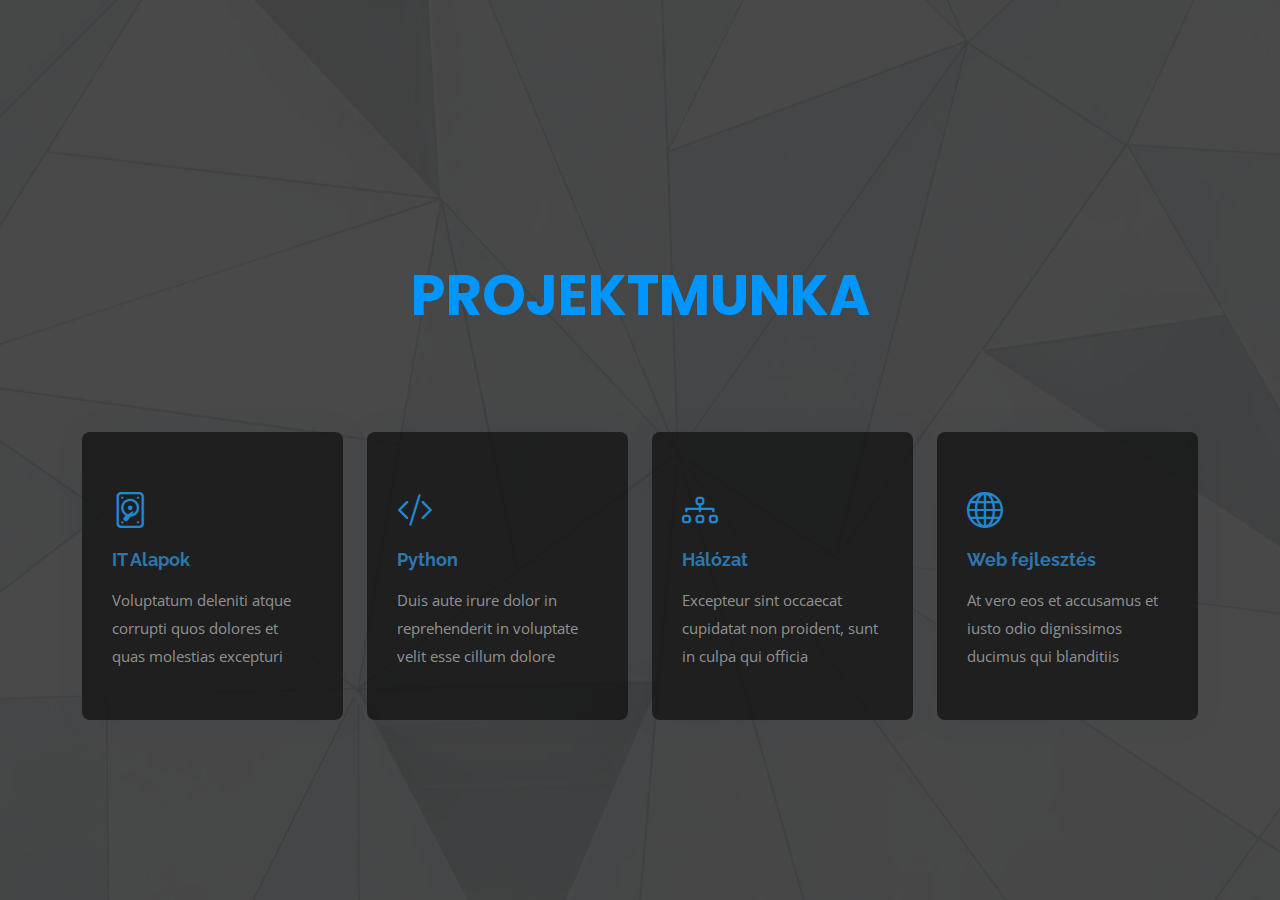
<file: index.html>
<!-- https://codepen.io/5t3ph/pen/qBdJVEq
https://www.w3schools.com/howto/tryit.asp?filename=tryhow_js_full_page_tabs
https://codepen.io/MananTank/pen/qBdyZXR
https://codepen.io/brandonmcconnell/pen/bZqGdw

-->

<!DOCTYPE html>
<html lang="hu">

<head>
  <meta charset="utf-8">
  <meta content="width=device-width, initial-scale=1.0" name="viewport">

  <title>teszt</title>

  <link href="https://fonts.googleapis.com/css?family=Open+Sans:300,300i,400,400i,600,600i,700,700i|Raleway:300,300i,400,400i,500,500i,600,600i,700,700i|Poppins:300,300i,400,400i,500,500i,600,600i,700,700i" rel="stylesheet">

  <link href="assets/vendor/bootstrap/css/bootstrap.min.css" rel="stylesheet">
  <link href="assets/vendor/bootstrap-icons/bootstrap-icons.css" rel="stylesheet">
  <link href="assets/vendor/boxicons/css/boxicons.min.css" rel="stylesheet">



  <link href="assets/css/style.css" rel="stylesheet">

</head>

<body>



  <section id="mainbox" class="d-flex align-items-center">
    <div class="container position-relative" >
      <div class="row justify-content-center">
        <div class="col-xl-7 col-lg-9 text-center">
          <h1>Projektmunka</h1>
        </div>
      </div>
 
      
      <div class="row icon-boxes">
        <div class="col-md-6 col-lg-3 d-flex align-items-stretch mb-5 mb-lg-0"  >
          <a href="italapok.html">
          <div class="icon-box">
            <div class="icon"><i class="bi bi-device-hdd"></i></div>
            <h4 class="title">IT Alapok </h4>
            <p class="description">Voluptatum deleniti atque corrupti quos dolores et quas molestias excepturi</p>
          </div>
        </a>
        </div>

        <div class="col-md-6 col-lg-3 d-flex align-items-stretch mb-5 mb-lg-0" >
          <a href="python.html">
          <div class="icon-box">
            <div class="icon"><i class="bi bi-code-slash"></i></div>
            <h4 class="title">Python</h4>
            <p class="description">Duis aute irure dolor in reprehenderit in voluptate velit esse cillum dolore</p>
          </div>
        </a>
        </div>


        <div class="col-md-6 col-lg-3 d-flex align-items-stretch mb-5 mb-lg-0" >
          <a href="http://">
          <div class="icon-box">
            <div class="icon"><i class="bi bi-diagram-3"></i></div>
            <h4 class="title">Hálózat</h4>
            <p class="description">Excepteur sint occaecat cupidatat non proident, sunt in culpa qui officia</p>
          </div>
        </a>
        </div>

        <div class="col-md-6 col-lg-3 d-flex align-items-stretch mb-5 mb-lg-0">
          <a href="web.html">
          <div class="icon-box">
            <div class="icon"><i class="bi bi-globe"></i></div>
            <h4 class="title">Web fejlesztés</h4>
            <p class="description">At vero eos et accusamus et iusto odio dignissimos ducimus qui blanditiis</p>
          </div>
        </a>
        </div>

      </div>
    </div>
  </section>


  <script src="assets/vendor/bootstrap/js/bootstrap.bundle.min.js"></script>
  <script src="https://cdnjs.cloudflare.com/ajax/libs/jquery/3.5.1/jquery.min.js"></script>


</body>

</html>
</file>
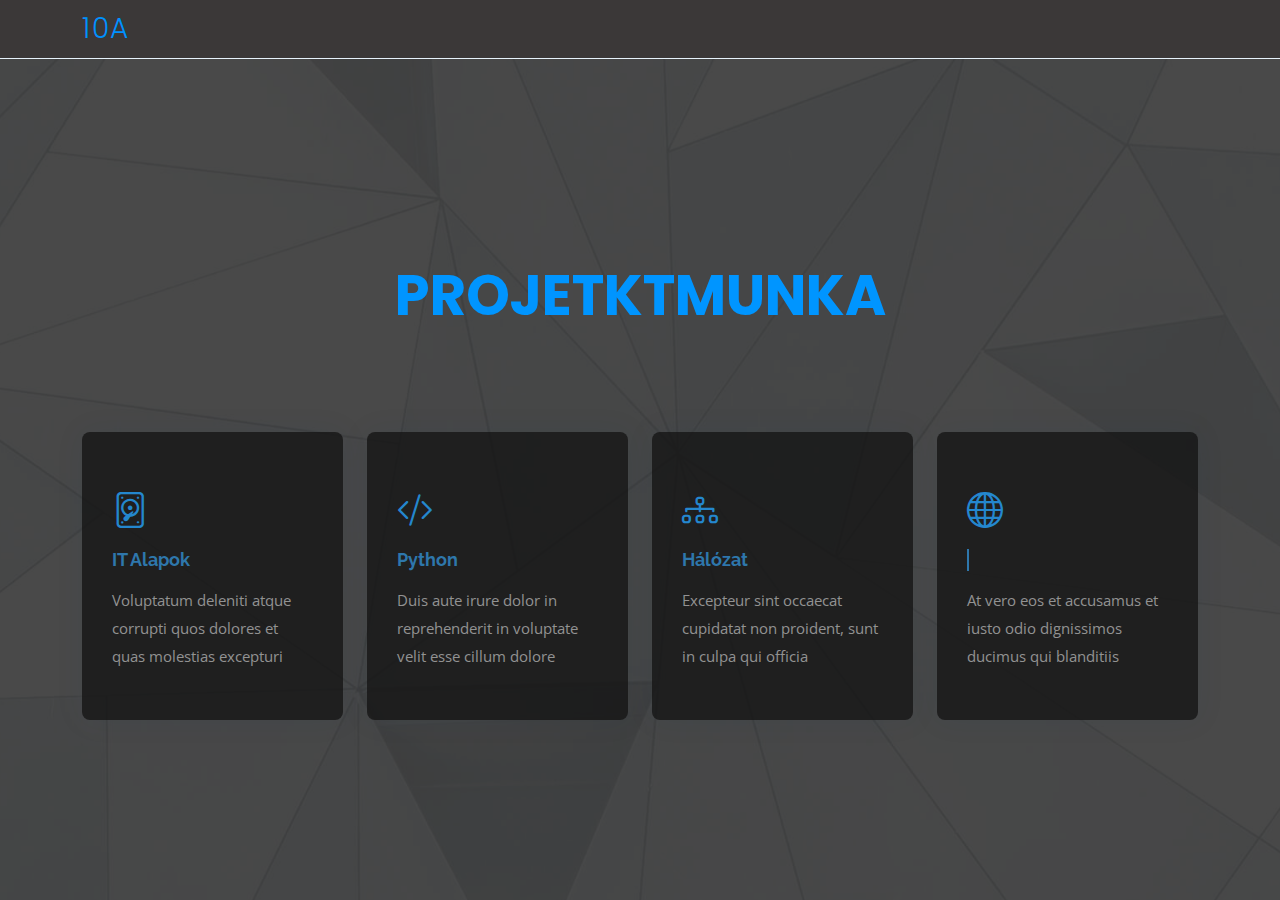
<file: iktprojekt-main/index.html>
<!-- https://codepen.io/5t3ph/pen/qBdJVEq
https://www.w3schools.com/howto/tryit.asp?filename=tryhow_js_full_page_tabs
https://codepen.io/MananTank/pen/qBdyZXR
https://codepen.io/brandonmcconnell/pen/bZqGdw

-->

<!DOCTYPE html>
<html lang="hu">

<head>
  <meta charset="utf-8">
  <meta content="width=device-width, initial-scale=1.0" name="viewport">

  <title>Főoldal</title>

  <link href="https://fonts.googleapis.com/css?family=Open+Sans:300,300i,400,400i,600,600i,700,700i|Raleway:300,300i,400,400i,500,500i,600,600i,700,700i|Poppins:300,300i,400,400i,500,500i,600,600i,700,700i" rel="stylesheet">

  <link href="assets/vendor/bootstrap/css/bootstrap.min.css" rel="stylesheet">
  <link href="assets/vendor/bootstrap-icons/bootstrap-icons.css" rel="stylesheet">
  <link href="assets/vendor/boxicons/css/boxicons.min.css" rel="stylesheet">

  <link href="style.css" rel="stylesheet">
</head>
<body>
  <header id="header" class="fixed-top">
    <div class="container d-flex align-items-center justify-content-between">
      <h1 class="logo"><a href="index.html">10A</a></h1>
    </div>
  </header>
  <section id="mainbox" class="d-flex align-items-center">
    <div class="container position-relative" >
      <div class="row justify-content-center">
        <div class="col-xl-7 col-lg-9 text-center">
          <h1>Projetktmunka</h1>
        </div>
      </div>

      <div class="row icon-boxes">
        <div class="col-md-6 col-lg-3 d-flex align-items-stretch mb-5 mb-lg-0"  >
          <a href="it.html">
          <div class="icon-box">
            <div class="icon"><i class="bi bi-device-hdd"></i></div>
            <h4 class="title">IT Alapok </h4>
            <p class="description">Voluptatum deleniti atque corrupti quos dolores et quas molestias excepturi</p>
          </div>
        </a>
        </div>

        <div class="col-md-6 col-lg-3 d-flex align-items-stretch mb-5 mb-lg-0" >
          <a href="py.html">
          <div class="icon-box">
            <div class="icon"><i class="bi bi-code-slash"></i></div>
            <h4 class="title">Python</h4>
            <p class="description">Duis aute irure dolor in reprehenderit in voluptate velit esse cillum dolore</p>
          </div>
        </a>
        </div>


        <div class="col-md-6 col-lg-3 d-flex align-items-stretch mb-5 mb-lg-0" >
          <a href="halozat.html">
          <div class="icon-box">
            <div class="icon"><i class="bi bi-diagram-3"></i></div>
            <h4 class="title">Hálózat</h4>
            <p class="description">Excepteur sint occaecat cupidatat non proident, sunt in culpa qui officia</p>
          </div>
        </a>
        </div>

        <div class="col-md-6 col-lg-3 d-flex align-items-stretch mb-5 mb-lg-0">
          <a href="web.html">
          <div class="icon-box">
            <div class="icon"><i class="bi bi-globe"></i></div>
            <h4 class="title iras">Web fejlesztés</h4>
            <p class="description">At vero eos et accusamus et iusto odio dignissimos ducimus qui blanditiis</p>
          </div>
        </a>
        </div>

      </div>
    </div>
  </section>
<script src="assets/vendor/bootstrap/js/bootstrap.bundle.min.js"></script>
</body>
</html>
</file>
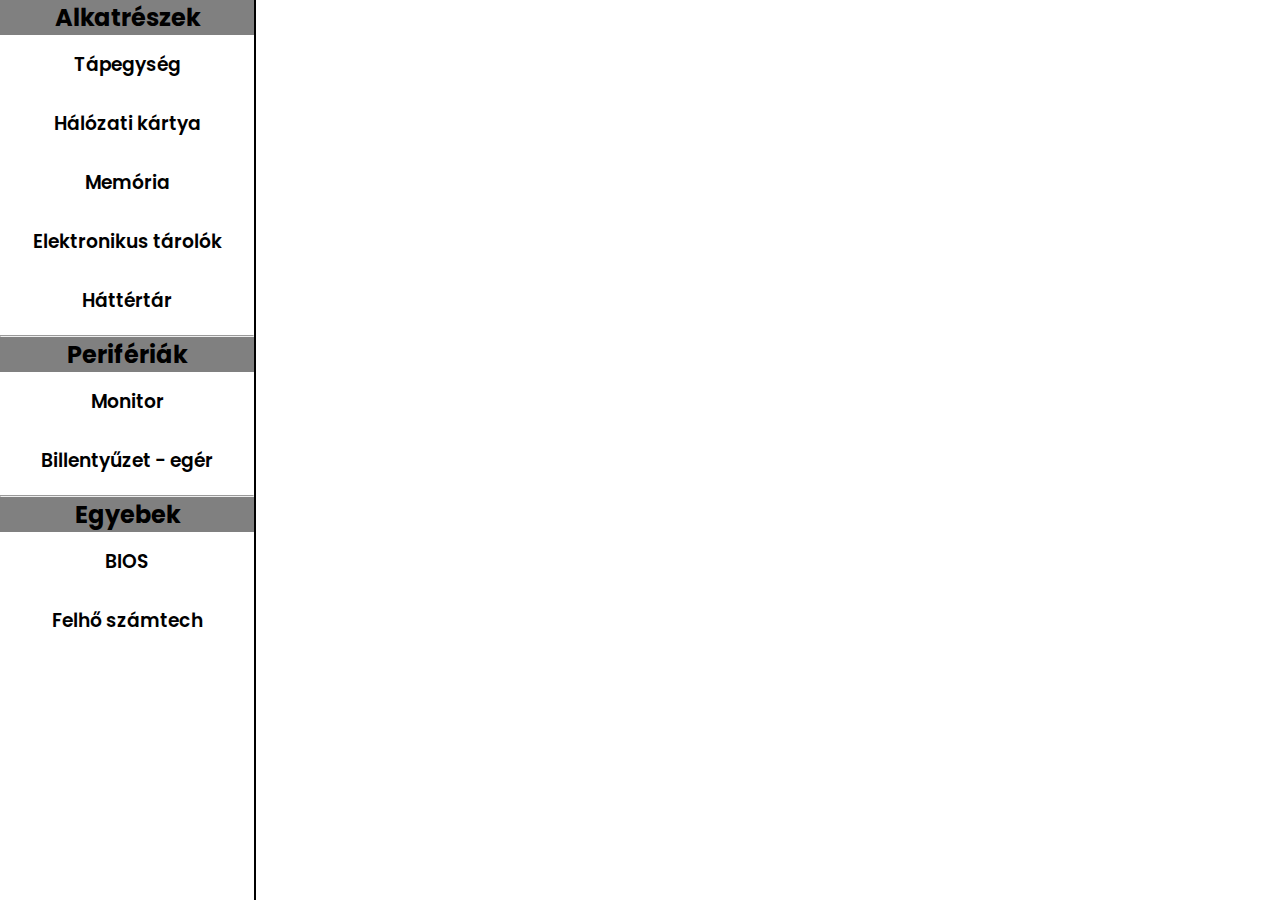
<file: italapok.html>
<!DOCTYPE html>
<html lang="hu">
  <head>
    <meta name="viewport" content="width=device-width, initial-scale=1.0" />
    <title>Tabs</title>
    <link href="https://fonts.googleapis.com/css2?family=Poppins:wght@400;600&display=swap" rel="stylesheet"/>
    <link rel="stylesheet" href="assets/css/italap.css" />
    <script src="https://cdnjs.cloudflare.com/ajax/libs/jquery/3.5.1/jquery.min.js"></script>
    <link href="assets/vendor/bootstrap-icons/bootstrap-icons.css" rel="stylesheet">
    <link href="assets/vendor/boxicons/css/boxicons.min.css" rel="stylesheet">
  </head>
  <body>
    
    <div class="container">

<div class="menuopen" id="menuopen">
  <button class="menubutton" id="menubutton" onclick="menuopen()"><i class="bi bi-list"></i></button>
</div>

<div class="menuclose" id="menuclose">
  <button class="menuclosebutton" id="menuclosebutton" onclick="menuclose()"><i class="bi bi-list"></i></button>
</div>

      <div class="tabs" id="tabs">
        <h4>Alkatrészek</h4>
           <h3 >Tápegység</h3>
           <h3>Hálózati kártya</h3>
           <h3>Memória</h3>
           <h3>Elektronikus tárolók</h3>
           <h3>Háttértár</h3>
           <hr>
        <h4>Perifériák</h4>
          <h3>Monitor</h3>
          <h3>Billentyűzet - egér</h3>
          <hr>
        <h4>Egyebek</h4>
          <h3>BIOS</h3>
          <h3>Felhő számtech</h3>
      </div>

      <div class="tab-content">
        <div>
          <h4 class="cim" style="padding: 15px">Tápegység</h4>
          <p>
             A számítógép működéséhez nagyon lényeges a gép működéséhez kellő feszültséget állítja elő. Angolul: Power Supply Unit (PSU).    
          </p>
          <p>-230V váltóáramot egyenárammá és törpefeszültséggé alakít</p>
          <h4 style="padding: 15px"><u>Kimenetek:</u></h4>
          <p>A kimenetek más-más feszültséget igényelnek </p>

          <ul>
            <li> -12V: COM-port magyarul, kommunikációs-port -nak negatív a feszültségszintje.</li>
            <li> +3,3V: Bővítőkártyák (mint Pl: PCI, AGP) és processzorok, integrált áramkörök.</li>
            <li>	+5VSB: Szünetmentes feszültség, a pc kikapcsolása után is megmarad. azoknak az
               eszközöknek marad fent, amik elindíthatják a számítógépet. PL: USB billentyűzet vagy
                egér, vagy PCI kártyák.</li>  
            <li> +5V: Kommunikációs csatornák, USB-s eszközöknek az energiája, Bővítőkártyáké és Hardverelemeké.</li>
            <li>	+12V: Többségben mechanikus egységeknek van (Ventilátor, Merevlemez, optikai lemezmeghajtó) </li>
          </ul>
          <h4 style="padding: 15px"><u>Fajtái:</u></h4>
          <ul>
            <li>	ATX: alaplap folyamatos áramellátás alatt van (+5V) így lehetséges az, hogy a gépet
               szoftveres úton leállítsuk, és külső hardveregységgel bekapcsoljuk (mint PL: modem, hálózati kártya)</li>
            <li> Külső tápegység</li>
            <li>	AT: Ezt au OP-rendszer nem tudja irányítani és nem tudja kikapcsolni 1996-ig P2-P3-mas 
              alaplapokig használták. Az ezen fajta tápegységek túlnyomóba ún kapcsolóüzemű
               tápegységek voltak.</li>
          </ul>


        </div>

        <div>
          <h4>Hálozati Kártya</h4>
          <p>
            A hálózati kártya a számítógépek hálózatra kapcsolódását és kommunikációját elérhetővé tévő kártya. Mostanság már az alaplapokba beépítve található.
          </p>

          <p>Sok féle hálózati kártya létezik, de szabványosítva vannak ezért mindegyik összeköthető a másikkal. Nincs szabványosítva viszont a számítógép hálózati kártya felülete.</p>

          <p>Régen koaxiális kábelt használtak, aminek előnye, hogy külön eszköz nélkül volt lehetséges másik eszközök hozzáadására a hálózathoz, logikusan ezzel csökkent a sávszélesség. </p>

          <p>Található a Kártyán legalább egy LED ami jelzi a fizikai réteg létét. Általában 2 LED van rajtuk ez a hibakeresés segítésére szolgál. A sárga LED akkor világít, ha jól csatlakozott az UTP-kábellel. A zöld LED akkor világít ha esélyt lát arra hogy 100Mbites legyen az adatátvitel.</p>

          <h4><u>Nagyobb gyártók: </u></h4>

          <ul>
           <li>3Com</li>
           <li>AEI Intelligent Technologies</li>
           <li>AMD</li>
           <li>ASIX Electronics</li>
           <li>Belkin</li>
           <li>Broadcom</li>
           <li>Cisco</li>
           <li>Digital Equipment Corporation</li>
           <li>D-Link</li>
           <li>Intel</li>
           <li>LeWiz Communications</li>
           <li>Linksys</li>
           <li>Marvell Technology Group</li>
           <li>National Semiconductor</li>
           <li>Netgear</li>
           <li>Novell</li>
           <li>Realtek</li>
           <li>VIA Networking</li>
          </ul>

        </div>

        <div>
          <h4>Memória</h4>
          <p><u> ROM:</u> Read Only Memory</p>
          <p>Csak olvasható.</p>
          <p>Kikapcsoláskor nem vesztik el a tartalmukat.</p>
          <p>Itt helyezkedik el a BIOS:  amely feladata a hardver ellenőrzés + Op. rendszer indítás</p>
          <p><u>A ROM fajtái:</u></p>
          
          <ul>
            <li>PROM: (Programmable ROM) egyszer írható</li>
            <li>EPROM: (Erasable PROM) többször írható és törölhető</li>
            <li>EEPROM: elektromos impulzussal törölhető újraírás előtt. Speciális változata a Flash memória.</li>
          </ul>

          <h4><u>Virtuális memória</u></h4>

          <p>Az operációs rendszer vagy a számítógép hardvere által nyújtott szolgáltatás.</p>
          <p>Az op. rendszer úgy szabadít fel operatív memóriát az éppen futó program számára, hogy a memóriában tárolt, 
            de éppen nem használt blokkokat kiírja a külső tárolóra, amikor pedig ismét szükség van rájuk, visszaolvassa őket.</p>

            <h4><u>Memóriák</u></h4>

            <p><u>Elsődleges memória</u></p>

            <ul>
              <li>Processzor regiszterei</li>
              <li>Processzor gyorsítótárai (cache, ejtsd: „kes”)</li>
              <li>Operatív memória</li>
            </ul>

            <p><u>Másodlagos memória</u></p>

            <ul>
              <li>Háttértárak</li>
            </ul>
            <p>Lassabbak mint az elsődleges memória</p>

            <p><u>Harmadlagos memória</u></p>

            <ul>
              <li>Különböző tároló rendszerek, pl.: CD, DVD, Pen-Drive</li>
              <li>Az operatív memória avagy központi memória</li>
            </ul>

            <p><u>Feladatai:</u></p>

            <ul>
              <li>A számítógép működése közben a végrehajtáshoz szükséges, valamint a végrehajtás alatt keletkező adatok tárolása.</li>
              <li>A belső tárakat a központi vezérlőegység közvetlenül eléri, ezért tartalmazza a végrehajtás alatt a program(ok) utasításait, és az ahhoz kapcsolódó adatokat.</li>
            </ul>

            <p>Mindkettő feladat elvégzéséhez szükséges adattárolás valósítja meg. (RAM)</p>
            <p>Gyorsítótár célja: információ hozzáférés gyorsítása.</p>
            <p>Gyorsítótárazásra leginkább akkor van szükség, ha a számítógép két alkatrészének adatkezelési sebessége számottevően eltér.</p>

            <P><U>Memória modul:</U></P>

            Csatlakozófelület: DDR1,DDR2,DDR3,DDR4,DDR5

            <p>OM Memóriamodul </p>
            <p>Ha pl. grafikus memória, grafikus kártyán találjuk. </p>

            <p><u>Memória hibák - hibaelhárítás</u></p>
            <P>Folyamatos sípolás: hibás memória behelyezés, vagy fizikai sérülés, vagy antisztatikus sérülés, memória slot hiba, stb.</P>
            <br>
            <p>Rendszerhasználat közben:</p>
            <p>Intenzív memóriahasználat során „kékhalál” </p>
            <p>Grafikus hiba -> grafikus kártya memória hibája</p>
            <p>Boot hiba, már rendszerfelállás során kékhalál, rosszabb esetben nincs boot se, csupán folyamatos sípolás. -> vissza az első pontra</p>

        </div>

        <div>
          <h4>asd2 Title</h4>
          <p>
 
          </p>
        </div>

        <div>
          <h4>Háttértárak</h4>
          <p><u>Definíció</u>: "Nagy mennyiség tárolásásra alkalmas ki- és bemeneti periféria."Eltárolja a rendszer alapprogramjait, és a felhasználó adatait; programjait.</p>
          <p><u>Típusai:</u></p>

          <ul>
            <li>Papíralapú (pl.: lyukszallag; lyukkártya)</li>
            <li>Mégneses (pl.: Floppy; Winchester)</li>
            <li>Optikai (pl.: CD; DVD; )</li>
            <li>Elektronikus (pl.: Ram; Rom; Flashmemória)</li>
          </ul>

          <p><u>Merevlemez(winchester):</u></p>

          <p>Mágnesezhető réteggel bevont lemezen tárolja az adatokat.</p>
          <p>Író; Olvasó fej.</p>
          <p>Állandóan forog, sebességét fordulatszámban (RotatePerMinuter-ben) mérik.</p>
          <ul><li style="margin: 0em;">5400 - 7200 rmp.</li></ul>

          <p><u>Adattárolás a merevlemezen:</u></p>

          <p>Irás: A felyben levő áram dönti el a mágneses részecskék irányát.</p>
          <p>Olvasás: A terkecsbe vezetett áram a nullákat ignorálja, az egyeseknél irányt vált.</p>
          <p>A lemez gyűrűkre > sávokra > szektorokra van felosztva.</p>
          <p>Egy szektor általában 512 bájt.</p>
          <p>Ez a felosztás a helymegadást, és a programok számára hely lefoglalását szolgálja.</p>

          <p><u>SSD:</u></p>
          <p>Elektronikus háttértár.</p>

          <p>Típusai:</p>
          <ul>
            <li>SRAM/DRAM alapú</li>
            <li>Flash alapú</li>

          </ul>

          <p>Nincsenek mozgó alkatrészek.</p>

          <p><u>Raid:</u></p>

          <p>Megtöbbszörözött tárolórendszer, amit a felhasználó egyként tud kezelni. Legalább két merevlemesz szükséges hozzá. Gyors és hibatűrő.

            <p><u>Raid 0:</u> </p>

            <p>Stripping/Sávozás:</p>
            <p>Nagy sebesség fájlok egyenletes elosztása miatt.</p>
            <p>A merevlemezek kapacitása összeadódik.</p>
            <p>Túl nagy állományokat szétdarabolja, és elosztja.</p>
            </p>

            <p><u>Raid 1:</u></p>
            <p>Mirroring/Tülrözés</p>
            <p>Ez a legbiztonságosabb, de drága.</p>
            <p>Többszörös mentés.</p>

            <p><u>Raid 0-1:</u></p>
            <p>Stipping + Mirroring(Sávozás és tükrözés): Stipping + Mirroring(Sávozás és tükrözés):</p>

        </div>



        <div>
          <h4>Third Title</h4>
          <p>

          </p>
        </div>
        <div>
          <h4>4 Title</h4>
          <p>

          </p>
        </div>
        <div>
          <h4 style="padding: 15px">BIOS</h4>

          <p>A BIOS (Basic Input Output System) a számítógépek nélkülözhetetlen része. 
            Anno nagyobb szerepe jutott a számítógép és a hardverek működésében, illetve a hardver
             és szoftver összeköttetésében, manapság ez kissé háttérbe szorult, de az indításnál
              létfontosságú szerepet kap.</p>
            
            <p>A BIOS fizikailag egy elektromos úton programozható ROM (EEPROM) chip, 
              amelynek manapság továbbfejlesztett flashtárolós változatát alkalmazzák.
               Ez elektromos úton törölhető, írható, frissíthető, és a beleírt program nem vész el a
                tápellátás hiányában. A BIOS-ban elvégzett beállításokat nem a ROM, hanem egy RAM tárolja.</p>

              <p>A RAM előnye: Ha valamit elállítunk a BIOS-ban, ami megakadályozza a számítógép elindulását,
                 azt szoktuk tenni, hogy töröljük a beállításokat a RAM tápellátásának megszakításával 
                 (elem eltávolítása, BIOS reset gomb vagy jumper), aminek hatására a BIOS alapbeállításaival
                  indul a gép.</p>

                <p>Maga a BIOS-kód 16 bites, a korszerű operációs rendszerek munkájuk során nem tudják használni.</p>
              
              <h4 style="padding: 15px"><u>BIOS Feladatai</u> </h4>
                <ul>
                  <li>	A számítógép indításához kapcsolódó beállítások és ellenőrzések elvégzése</li>
                  <li>	Eszközeink típusának és adatainak ellenőrzése, illetve alap működési módjuk beállítása</li>
                  <li>	A BIOS másik fontos feladata az operációs rendszer behúzójának, a merevlemez Master Boot Recordjának betöltése a memóriába, majd a vezérlés átadása erre a kódrészletre.</li>
                </ul>
                
                <h4 style="padding: 15px"><u>Belépés a BIOS-ba</u></h4>
                <p>A BIOS-beállítómenü elérése egy billentyű vagy billentyűkombináció lenyomásával lehetséges.
                   Az, hogy az adott alaplapunknál melyik ez a billentyű, arról az indításkor látható képernyőn
                    kaphatunk információt, vagy az alaplap kézikönyvében nézhetjük meg.</p>
                  <p>Az indító billentyűk lehetnek: DEL, Delete, F2, F8, F11 vagy F12 billentyűk.</p>
                  <p>Belépés után egy több elemből álló menürendszer tárul elénk. Az alapértelmezés 
                    szerinti menüpontok száma gyártónként eltérő lehet, ám mégis hasonló lehetőségeket lelhetünk fel.</p>

        </div>
        
                  <div>
                    <h4>asd5 Title</h4>
                    <p>
 
                    </p>
                  </div>

      </div>
    </div>
    <script src="assets/js/italapok.js"></script>
  </body>
</html>
</file>
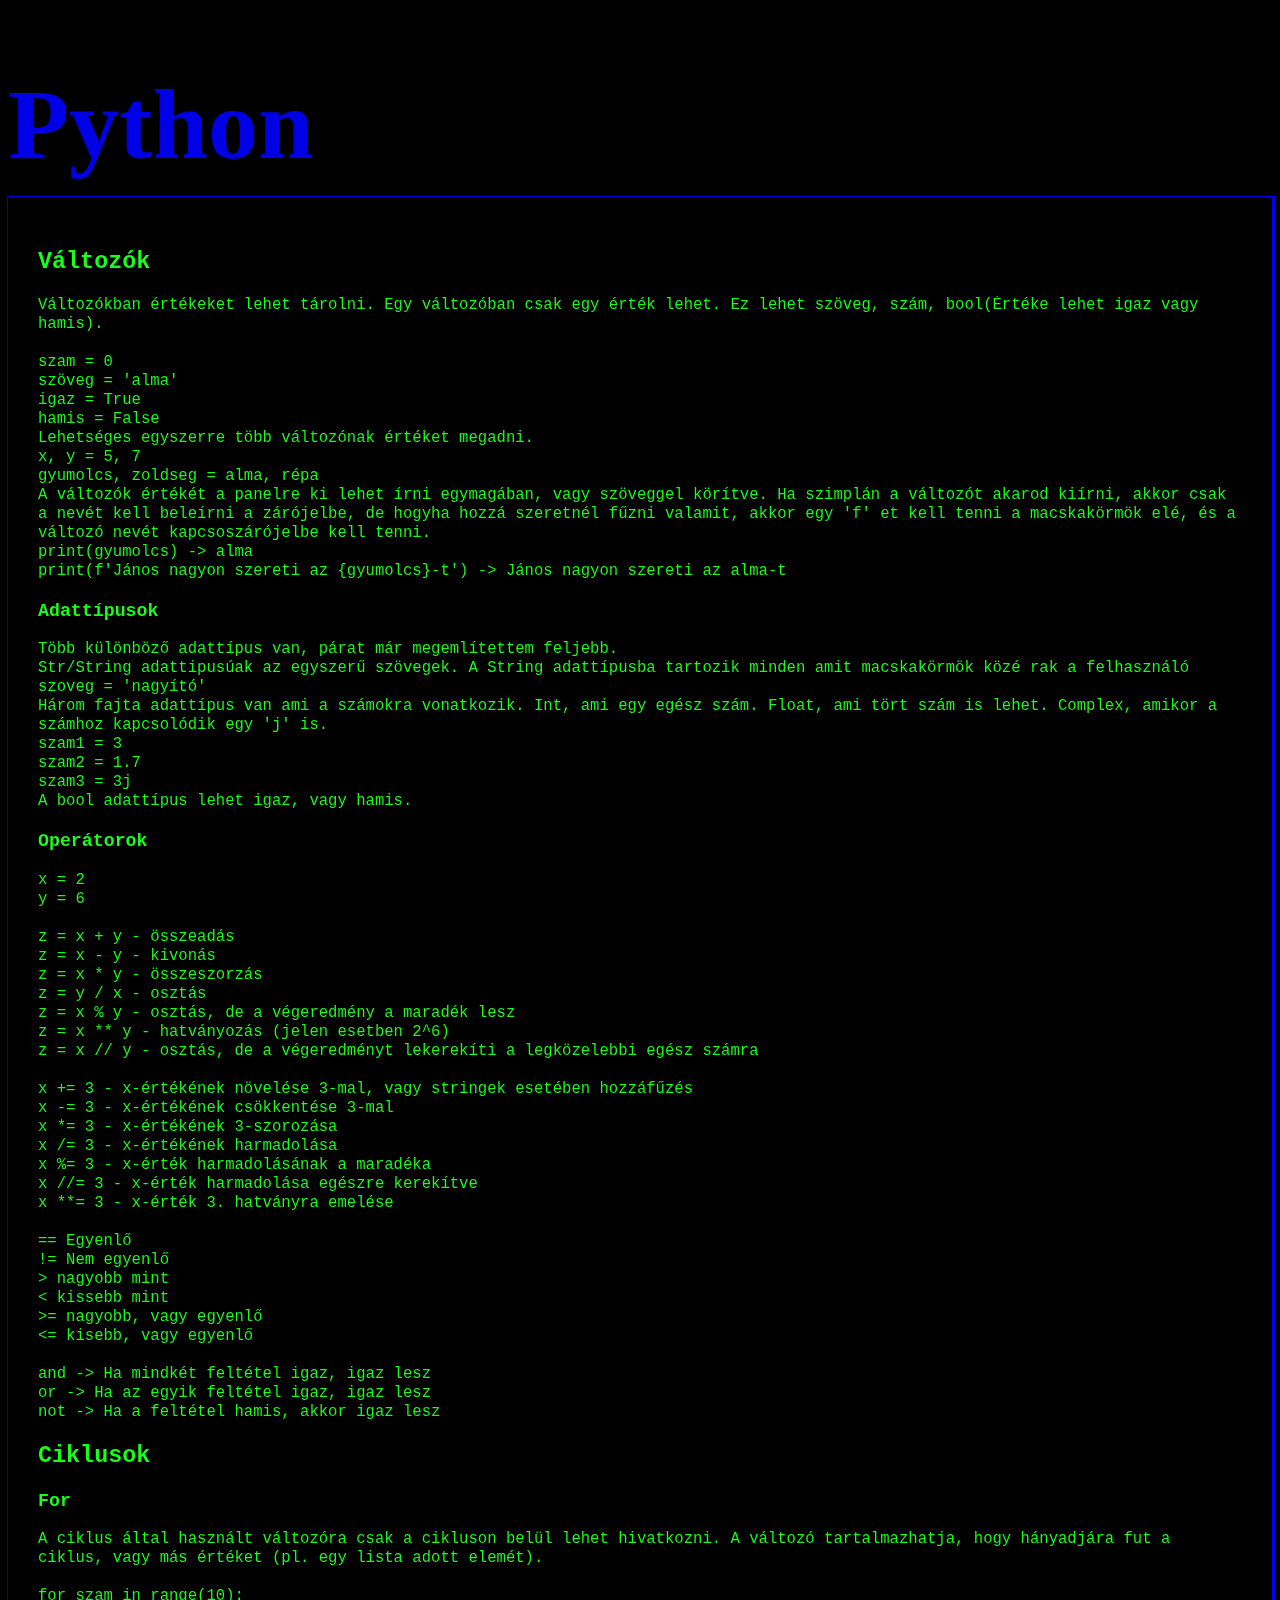
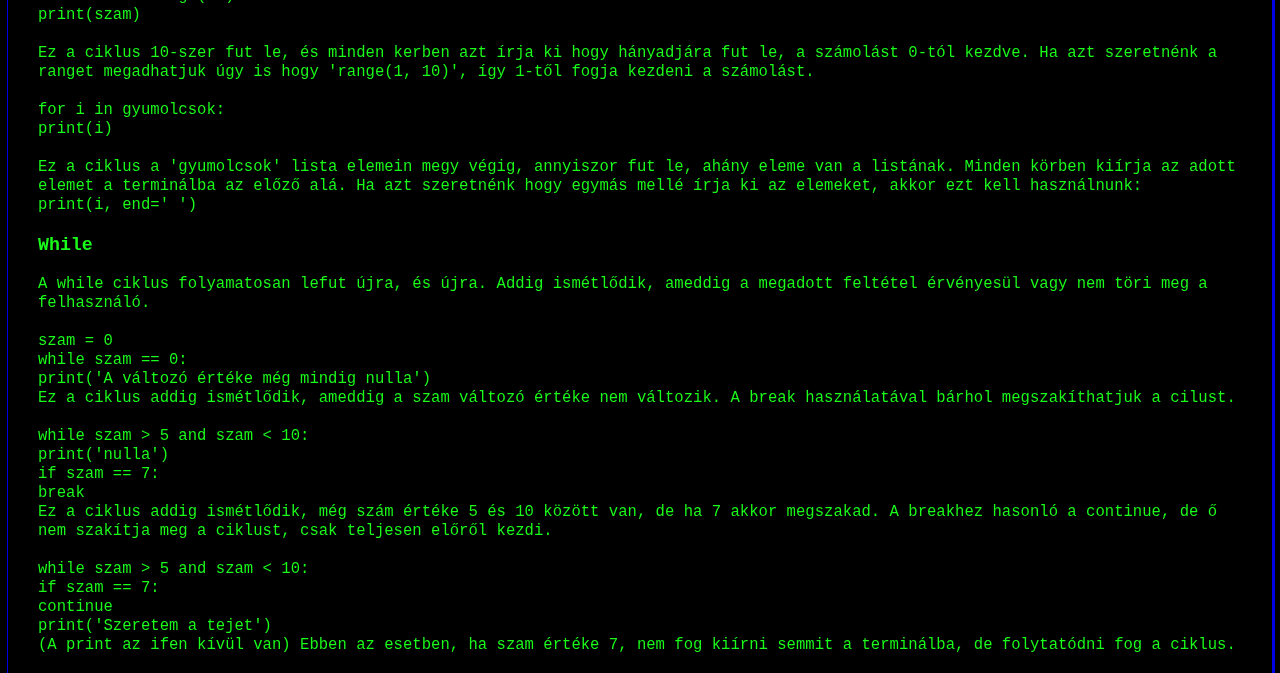
<file: python.html>
<!DOCTYPE html>
<html lang="en">
<head>
    <meta charset="UTF-8">
    <meta http-equiv="X-UA-Compatible" content="IE=edge">
    <meta name="viewport" content="width=device-width, initial-scale=1.0">
    <title>Document</title>
    <link href="https://cdn.jsdelivr.net/npm/bootstrap@5.1.3/dist/css/bootstrap.min.css" rel="stylesheet" integrity="sha384-1BmE4kWBq78iYhFldvKuhfTAU6auU8tT94WrHftjDbrCEXSU1oBoqyl2QvZ6jIW3" crossorigin="anonymous">
    <link rel="stylesheet" href="assets/css/python.css">

</head>
<body>

    <div class="container">
        
            <div class="egy col-md-12">
               <h1 class="cim">Python</h1>
            </div>
            <div class="panel col-md-12">
                <h2><span class="type" style="--n:8">Változók</span></h2>
                <p><span class="type" style="--n:5000000">Változókban értékeket lehet tárolni. Egy változóban csak egy érték lehet. Ez lehet szöveg, szám, bool(Értéke lehet igaz vagy hamis). <br><br> szam = 0 <br> szöveg = 'alma' <br> igaz = True <br> hamis = False <br> Lehetséges egyszerre több változónak értéket megadni. <br> x, y = 5, 7 <br> gyumolcs, zoldseg = alma, répa <br> A változók értékét a panelre ki lehet írni egymagában, vagy szöveggel körítve. Ha szimplán a változót akarod kiírni, akkor csak a nevét kell beleírni a zárójelbe, de hogyha hozzá szeretnél fűzni valamit, akkor egy 'f' et kell tenni a macskakörmök elé, és a változó nevét kapcsoszárójelbe kell tenni. <br> print(gyumolcs) -> alma <br> print(f'János nagyon szereti az {gyumolcs}-t') -> János nagyon szereti az alma-t</span></p>
                <h3><span class="type" style="--n:50000">Adattípusok</span></h3>
                <p><span class="type" style="--n:50000">Több különböző adattípus van, párat már megemlítettem feljebb. <br> Str/String adattipusúak az egyszerű szövegek. A String adattípusba tartozik minden amit macskakörmök közé rak a felhasználó <br> szoveg = 'nagyító' <br> Három fajta adattípus van ami a számokra vonatkozik. Int, ami egy egész szám. Float, ami tört szám is lehet. Complex, amikor a számhoz kapcsolódik egy 'j' is. <br> szam1 = 3 <br> szam2 = 1.7 <br> szam3 = 3j <br> A bool adattípus lehet igaz, vagy hamis. <br>  </span></p>
                <h3><span class="type" style="--n:50000">Operátorok</span></h3>
                <p><span class="type" style="--n:50000">
                    x = 2<br>
                    y = 6<br>
                    <br>
                    z = x + y - összeadás<br>
                    z = x - y - kivonás<br>
                    z = x * y - összeszorzás<br>
                    z = y / x - osztás<br>
                    z = x % y - osztás, de a végeredmény a maradék lesz<br>
                    z = x ** y - hatványozás (jelen esetben 2^6)<br>
                    z = x // y - osztás, de a végeredményt lekerekíti a legközelebbi egész számra<br>
                    <br>
                    x += 3 - x-értékének növelése 3-mal, vagy stringek esetében hozzáfűzés<br>
                    x -= 3 - x-értékének csökkentése 3-mal<br>
                    x *= 3 - x-értékének 3-szorozása<br>
                    x /= 3 - x-értékének harmadolása<br>
                    x %= 3 - x-érték harmadolásának a maradéka<br>
                    x //= 3 - x-érték harmadolása egészre kerekítve<br>
                    x **= 3 - x-érték 3. hatványra emelése<br>
                    <br>
                    == Egyenlő<br>
                    != Nem egyenlő<br>
                    > nagyobb mint<br>
                    < kissebb mint<br>
                    >= nagyobb, vagy egyenlő<br>
                    <= kisebb, vagy egyenlő<br>
                    <br>
                    and -> Ha mindkét feltétel igaz, igaz lesz<br>
                    or -> Ha az egyik feltétel igaz, igaz lesz<br>
                    not -> Ha a feltétel hamis, akkor igaz lesz</span></p>
                <h2><span class="type" style="--n:50000">Ciklusok</span></h2>
                <h3><span class="type" style="--n:50000">For</span></h3>
                <p><span class="type" style="--n:50000"> A ciklus által használt változóra csak a cikluson belül lehet hivatkozni. A változó tartalmazhatja, hogy hányadjára fut a ciklus, vagy más értéket (pl. egy lista adott elemét). <br><br> for szam in range(10): <br>  print(szam) <br><br> Ez a ciklus 10-szer fut le, és minden kerben azt írja ki hogy hányadjára fut le, a számolást 0-tól kezdve. Ha azt szeretnénk a ranget megadhatjuk úgy is hogy 'range(1, 10)', így 1-től fogja kezdeni a számolást. <br><br> for i in gyumolcsok: <br>  print(i) <br><br> Ez a ciklus a 'gyumolcsok' lista elemein megy végig, annyiszor fut le, ahány eleme van a listának. Minden körben kiírja az adott elemet a terminálba az előző alá. Ha azt szeretnénk hogy egymás mellé írja ki az elemeket, akkor ezt kell használnunk: <br> print(i, end=' ')</span></p>
                <h3><span class="type" style="--n:50000">While</span></h3>
                <p><span class="type" style="--n:50000">A while ciklus folyamatosan lefut újra, és újra. Addig ismétlődik, ameddig a megadott feltétel érvényesül vagy nem töri meg a felhasználó. <br><br> szam = 0 <br> while szam == 0: <br> print('A változó értéke még mindig nulla') <br> Ez a ciklus addig ismétlődik, ameddig a szam változó értéke nem változik. A break használatával bárhol megszakíthatjuk a cilust. <br><br> while szam > 5 and szam < 10: <br>    print('nulla')<br>  if szam == 7: <br>      break <br> Ez a ciklus addig ismétlődik, még szám értéke 5 és 10 között van, de ha 7 akkor megszakad. A breakhez hasonló a continue, de ő nem szakítja meg a ciklust, csak teljesen előről kezdi. <br><br> while szam > 5 and szam < 10: <br> if szam == 7: <br> continue <br> print('Szeretem a tejet') <br> (A print az ifen kívül van) Ebben az esetben, ha szam értéke 7, nem fog kiírni semmit a terminálba, de folytatódni fog a ciklus. </span></p>
                <h2><span class="type" style="--n:50000">If...esle</span></h2>
                <p><span class="type" style="--n:50000"></span></p>
            </div>
    
    </div>
    

        
    

    <script src="https://cdn.jsdelivr.net/npm/bootstrap@5.1.3/dist/js/bootstrap.bundle.min.js" integrity="sha384-ka7Sk0Gln4gmtz2MlQnikT1wXgYsOg+OMhuP+IlRH9sENBO0LRn5q+8nbTov4+1p" crossorigin="anonymous"></script>
</body>
</html>
</file>
<file: assets/css/style.css>
body {
  font-family: "Open Sans", sans-serif;
  color: #2b2626;

}

a {
  color: #2487ce;
  text-decoration: none;
}

a:hover {
  color: #469fdf;
  text-decoration: none;
}

h1, h2, h3, h4, h5, h6 {
  font-family: "Raleway", sans-serif;
}



@media screen and (max-width: 768px) {
  [data-aos-delay] {
    transition-delay: 0 !important;
  }
}

#header {
  transition: all 0.5s;
  background: rgb(24, 23, 23);
  z-index: 997;
  padding: 15px 0;
  border-bottom: 1px solid #e6f2fb;
}
#header .logo {
  font-size: 28px;
  margin: 0;
  padding: 0;
  line-height: 1;
  font-weight: 300;
  letter-spacing: 0.5px;
  font-family: "Poppins", sans-serif;
}
#header .logo a {
  color: #0091ff;
}
#header .logo img {
  max-height: 40px;
}
@media (max-width: 992px) {
  #header .logo {
    font-size: 28px;
  }
}

#mainbox {
  width: 100%;
  height: 100vh;
  position: relative;
  background: url("../img/bgimage.jpg") top center;
  background-size: cover;
  position: relative;
}
#mainbox:before {
  content: "" ;
  background: rgba(19, 20, 20, 0.774);
  position: absolute;
  bottom: 0;
  top: 0;
  left: 0;
  right: 0;
}

#mainbox .container {
  padding-top: 80px;
}


#mainbox h1 {
  margin: 0;
  font-size: 56px;
  font-weight: 700;
  line-height: 72px;
  color: #0095ff;
  font-family: "Poppins", sans-serif;
  text-transform:uppercase;
}
#mainbox h2 {
  color: #a5a0a0;
  margin: 10px 0 0 0;
  font-size: 22px;
}

#mainbox .icon-boxes {
  margin-top: 100px;
}
#mainbox .icon-box {
  padding: 50px 30px;
  position: relative;
  overflow: hidden;
  background: rgba(19, 20, 20, 0.774);
  box-shadow: 0 0 29px 0 rgba(18, 66, 101, 0.08);
  transition: all 0.3s ease-in-out;
  border-radius: 8px;
  z-index: 1;
}

#mainbox .icon-box .title {
  font-weight: 700;
  margin-bottom: 15px;
  font-size: 18px;
  color: #2e77ac;
}

#mainbox .icon-box .description {
  font-size: 15px;
  line-height: 28px;
  margin-bottom: 0;
  color: rgb(146, 146, 146);
}
#mainbox .icon-box .icon {
  margin-bottom: 20px;
  padding-top: 10px;
  display: inline-block;
  transition: all 0.3s ease-in-out;
  font-size: 36px;
  line-height: 1;
  color: #2487ce;
}
#mainbox .icon-box:hover {
  transform: scale(1.08);
}
#mainbox .icon-box:hover .title a {
  color: #1b8ddf;
}
@media (min-width: 1024px) {
  #mainbox {
    background-attachment: fixed;
  }
}
@media (max-height: 800px) {
  #mainbox {
    height: auto;
  }
}
@media (max-width: 992px) {
  #mainbox {
    height: auto;
  }
  #mainbox h1 {
    font-size: 28px;
    line-height: 36px;
  }
  #mainbox h2 {
    font-size: 18px;
    line-height: 24px;
  }
}


section {
  padding: 80px 0;
  overflow: hidden;
}

.section-bg {
  background-color: #f8fbfe;
}

.section-title {
  text-align: center;
  padding-bottom: 30px;
}
.section-title h2 {
  font-size: 32px;
  font-weight: bold;
  text-transform: uppercase;
  margin-bottom: 20px;
  padding-bottom: 0;
  color: #124265;
}
.section-title p {
  margin-bottom: 0;
  font-size: 14px;
  color: #919191;
}

.button{
  background: blue;
  border: transparent;
  height: 310px;
}

.buttton:hover{
    transform: scale(1.08);
}

 .typing-demo {
  width: 0;
  animation: typing 1s steps(20), blink  infinite ;
  white-space: nowrap;
  overflow: hidden;
  border-right: 3px solid;
  font-family: monospace;
  font-size: 2em;
}

@keyframes typing {
  from { width: 100%}
  to { width: 0%}
}
    
@keyframes blink {
  50% {
    border-color: transparent
  }
}
</file>
<file: iktprojekt-main/style.css>
/* Open Sans , Raleway , Pixeles , Kerekített sarok , PS2P betűtípusok*/
@import url('https://fonts.googleapis.com/css2?family=Audiowide&family=Open+Sans:ital,wght@0,300;0,400;0,500;0,600;0,700;0,800;1,300;1,400;1,500;1,600;1,700;1,800&family=Permanent+Marker&family=Press+Start+2P&family=Staatliches&display=swap');


body {
  font-family: "Open Sans", sans-serif;
  color: #444444;
  overflow: hidden;
}

a {
  color: #2487ce;
  text-decoration: none;
}

a:hover {
  color: #469fdf;
  text-decoration: none;
}

h1, h2, h3, h4, h5, h6 {
  font-family: "Raleway", sans-serif;
}



@media screen and (max-width: 768px) {
  [data-aos-delay] {
    transition-delay: 0 !important;
  }
}

#header {
  transition: all 0.5s;
  background: rgb(59, 56, 56);
  z-index: 997;
  padding: 15px 0;
  border-bottom: 1px solid #e6f2fb;
}
#header .logo {
  font-size: 28px;
  margin: 0;
  padding: 0;
  line-height: 1;
  font-weight: 300;
  letter-spacing: 0.5px;
  font-family: "Poppins", sans-serif;
}
#header .logo a {
  color: #0091ff;
}
#header .logo img {
  max-height: 40px;
}
@media (max-width: 992px) {
  #header .logo {
    font-size: 28px;
  }
}

#mainbox {
  width: 100%;
  height: 100vh;
  position: relative;
  background: url("assets/img/mainbox-bg.jpg") top center;
  background-size: cover;
  position: relative;
}
#mainbox:before {
  content: "" ;
  background: rgba(19, 20, 20, 0.774);
  position: absolute;
  bottom: 0;
  top: 0;
  left: 0;
  right: 0;
}

#mainbox .container {
  padding-top: 80px;
}


#mainbox h1 {
  margin: 0;
  font-size: 56px;
  font-weight: 700;
  line-height: 72px;
  color: #0095ff;
  font-family: "Poppins", sans-serif;
  text-transform:uppercase;
}
#mainbox h2 {
  color: #a5a0a0;
  margin: 10px 0 0 0;
  font-size: 22px;
}

#mainbox .icon-boxes {
  margin-top: 100px;
}
#mainbox .icon-box {
  padding: 50px 30px;
  position: relative;
  overflow: hidden;
  background: rgba(19, 20, 20, 0.774);
  box-shadow: 0 0 29px 0 rgba(18, 66, 101, 0.08);
  transition: all 0.3s ease-in-out;
  border-radius: 8px;
  z-index: 1;
}

#mainbox .icon-box .title {
  font-weight: 700;
  margin-bottom: 15px;
  font-size: 18px;
  color: #2e77ac;
}

#mainbox .icon-box .description {
  font-size: 15px;
  line-height: 28px;
  margin-bottom: 0;
  color: rgb(146, 146, 146);
}
#mainbox .icon-box .icon {
  margin-bottom: 20px;
  padding-top: 10px;
  display: inline-block;
  transition: all 0.3s ease-in-out;
  font-size: 36px;
  line-height: 1;
  color: #2487ce;
}
#mainbox .icon-box:hover {
  transform: scale(1.08);
}
#mainbox .icon-box:hover .title a {
  color: #1b8ddf;
}
@media (min-width: 1024px) {
  #mainbox {
    background-attachment: fixed;
  }
}
@media (max-height: 800px) {
  #mainbox {
    height: auto;
  }
}
@media (max-width: 992px) {
  #mainbox {
    height: auto;
  }
  #mainbox h1 {
    font-size: 28px;
    line-height: 36px;
  }
  #mainbox h2 {
    font-size: 18px;
    line-height: 24px;
  }
}


section {
  padding: 80px 0;
  overflow: hidden;
}

.section-bg {
  background-color: #f8fbfe;
}

.section-title {
  text-align: center;
  padding-bottom: 30px;
}
.section-title h2 {
  font-size: 32px;
  font-weight: bold;
  text-transform: uppercase;
  margin-bottom: 20px;
  padding-bottom: 0;
  color: #124265;
}
.section-title p {
  margin-bottom: 0;
  font-size: 14px;
  color: #919191;
}

.button{
  background: blue;
  border: transparent;
  height: 310px;
}

.buttton:hover{
    transform: scale(1.08);
}

.iras {
  width: 0;
  animation: iras 3s steps(20), vonal;
  white-space: nowrap;
  overflow: hidden;
  border-right: 2px solid;
  font-family: monospace;
  font-size: 2em;
  -webkit-animation: iras 3s steps(20), vonal;
}

@keyframes iras {
  from { width: 50%}
  to { width: 0%}
}
    
@keyframes vonal {
  50% {
    border-color: transparent
  }
}
</file>
<file: assets/css/italap.css>
* {
  padding: 0;
  margin: 0;
  box-sizing: border-box;
  font-family: "Poppins", sans-serif;
}
body {
  background-color: #ffffff;
}

.container {
  width:100vw;

}

.menuopen{
  display: none;
}

.menuclose{
  display: none;
}

.tabs {
  margin: 0;
  padding: 0;
  width: 20%;
  max-width: 350px;
  background-color: #ffffff;
  position: fixed;
  height: 100%;
  overflow: auto;
  border-right: 2px black solid;

}

h4{
  font-size: 24px;
  text-align: center;
}

h3 {
  background-color: #ffffff;
  text-align: center;
  padding: 15px 0;
  cursor: pointer;
  font-weight: 600;
}
.tab-content {
  background-color: #ffffff;
  padding: 50px 40px;
  margin-left:20%;
  width: 67%;
}

.tab-content p {
  text-align: justify;
  line-height: 1.9;
  letter-spacing: 0.4px;
  color: #141313;
}
.tab-content div {
  display: none;
}
.tab-content .active {
  display: block;
}
.tabs .active {
  background-color: #1f1d1d;
  color: #ada9a9;
}


@media screen and (max-width: 700px) {
  .tabs {
    width: 100%;
    height: auto;
    position: relative;
    display: none;
    border-left: 2px solid black;
    border-bottom: 2px solid black;
    margin: auto;
  }
  .tabs a {float: left;}


  .tab-content{
    margin-left: 0px;
    width: 100%;
  }

  .menuopen{
    display: block;
    float: left;
    top: 20px;
  }

}

.tabs h4{
  background-color: gray;
}

.tabs hr{
  margin-top: 5px;
}

li{
  margin: 1em;
}
</file>
<file: assets/css/python.css>
.panel {
    background-color: black;
    padding: 30px;
    box-shadow: 1px 1px 0px 2px #0000e6;
    margin-bottom: 10px;

    
}

body{
  background-color: black;
}

.cim{ 
    font-size: 100px;
    animation: fi 1s linear forwards;
    color: #0000e6;
    margin-bottom: 15px;
}


.type {
  font-family: monospace;
  font-size: larger;
  color:#0000;
  background:
    linear-gradient(-90deg,#1aff1a 5px,#0000 0) 10px 0,
    linear-gradient(#1aff1a 0 0) 0 0;
  background-size:calc(var(--n)*1ch) 200%;
  -webkit-background-clip:padding-box,text;
  background-clip:padding-box,text;
  background-repeat:no-repeat;
  animation: 
    b .7s infinite steps(1),   
    t calc(var(--n)*.002s) steps(var(--n)) forwards;
}
@keyframes t{
  from {background-size:0 200%}
}
@keyframes b{
  50% {background-position:0 -100%,0 0}
}

@keyframes fi {
  0% {opacity: 0;}
  100% {opacity: 1;}
}
</file>
